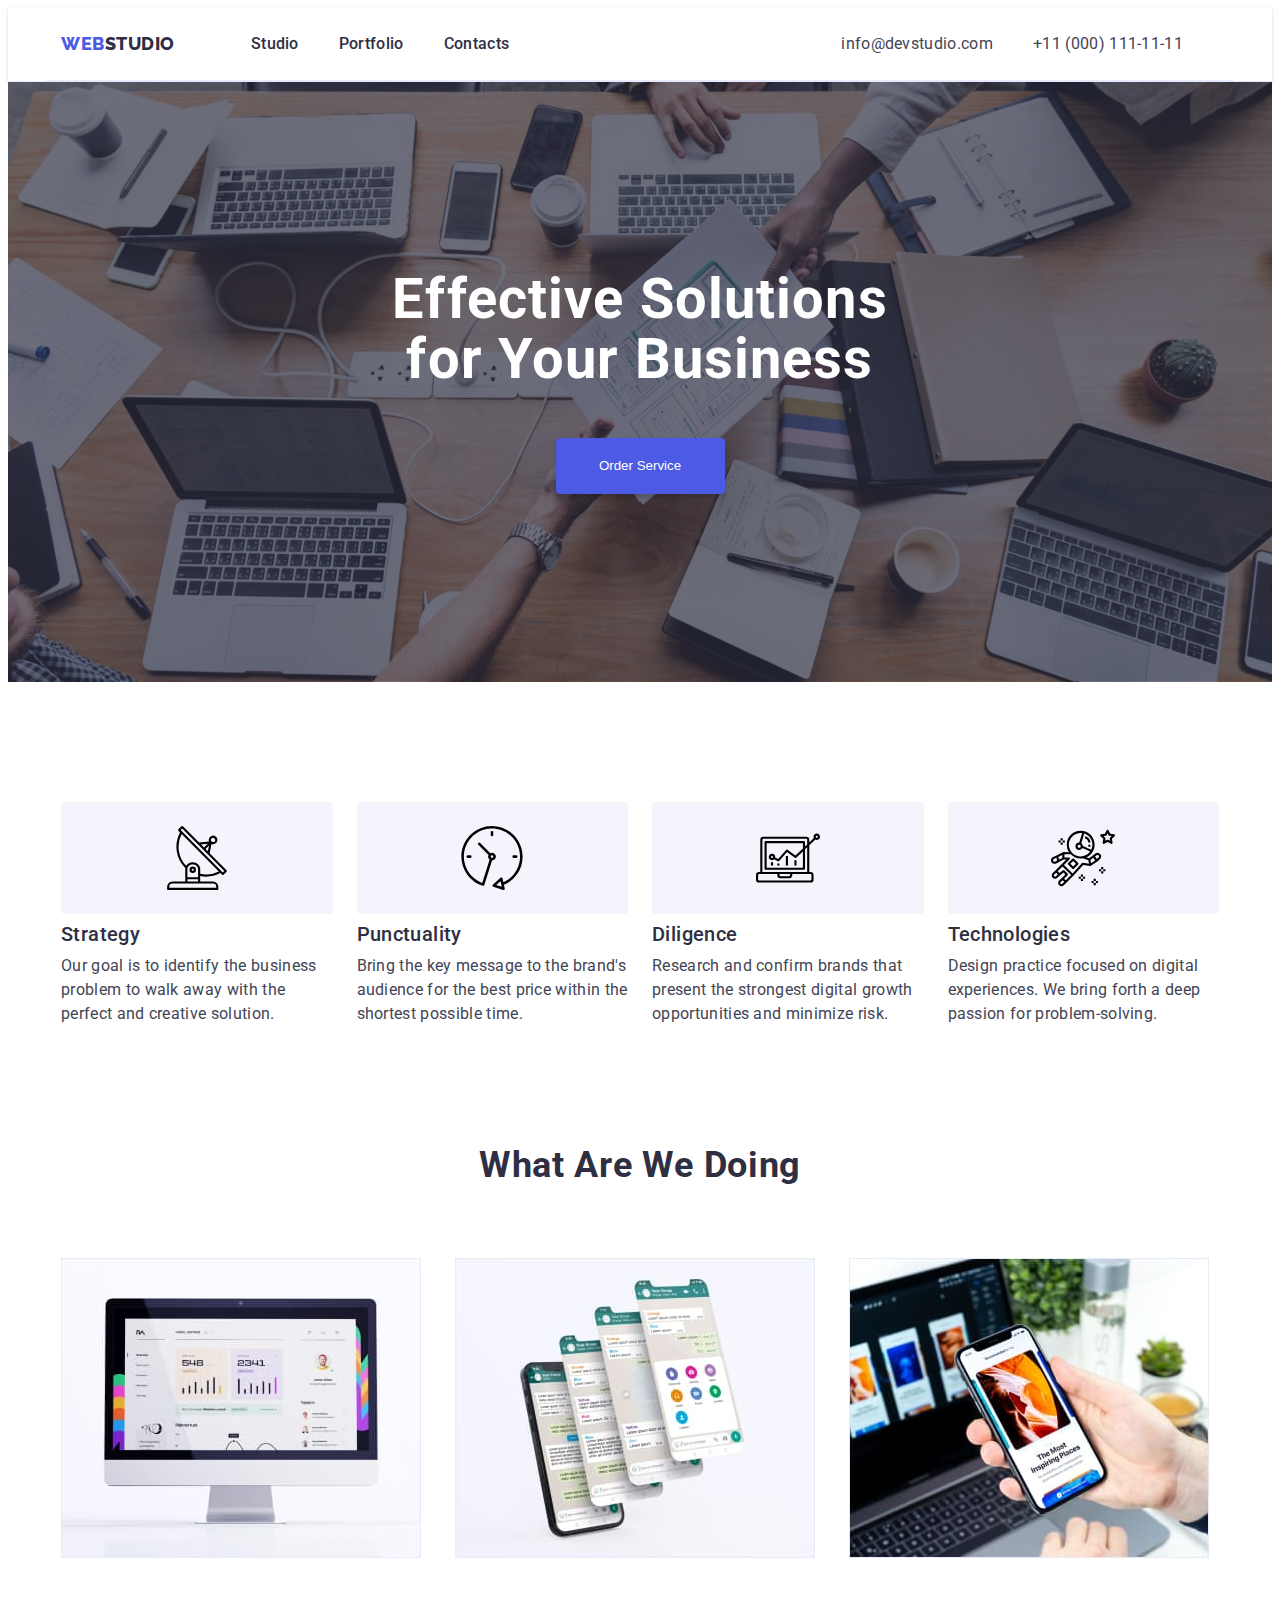
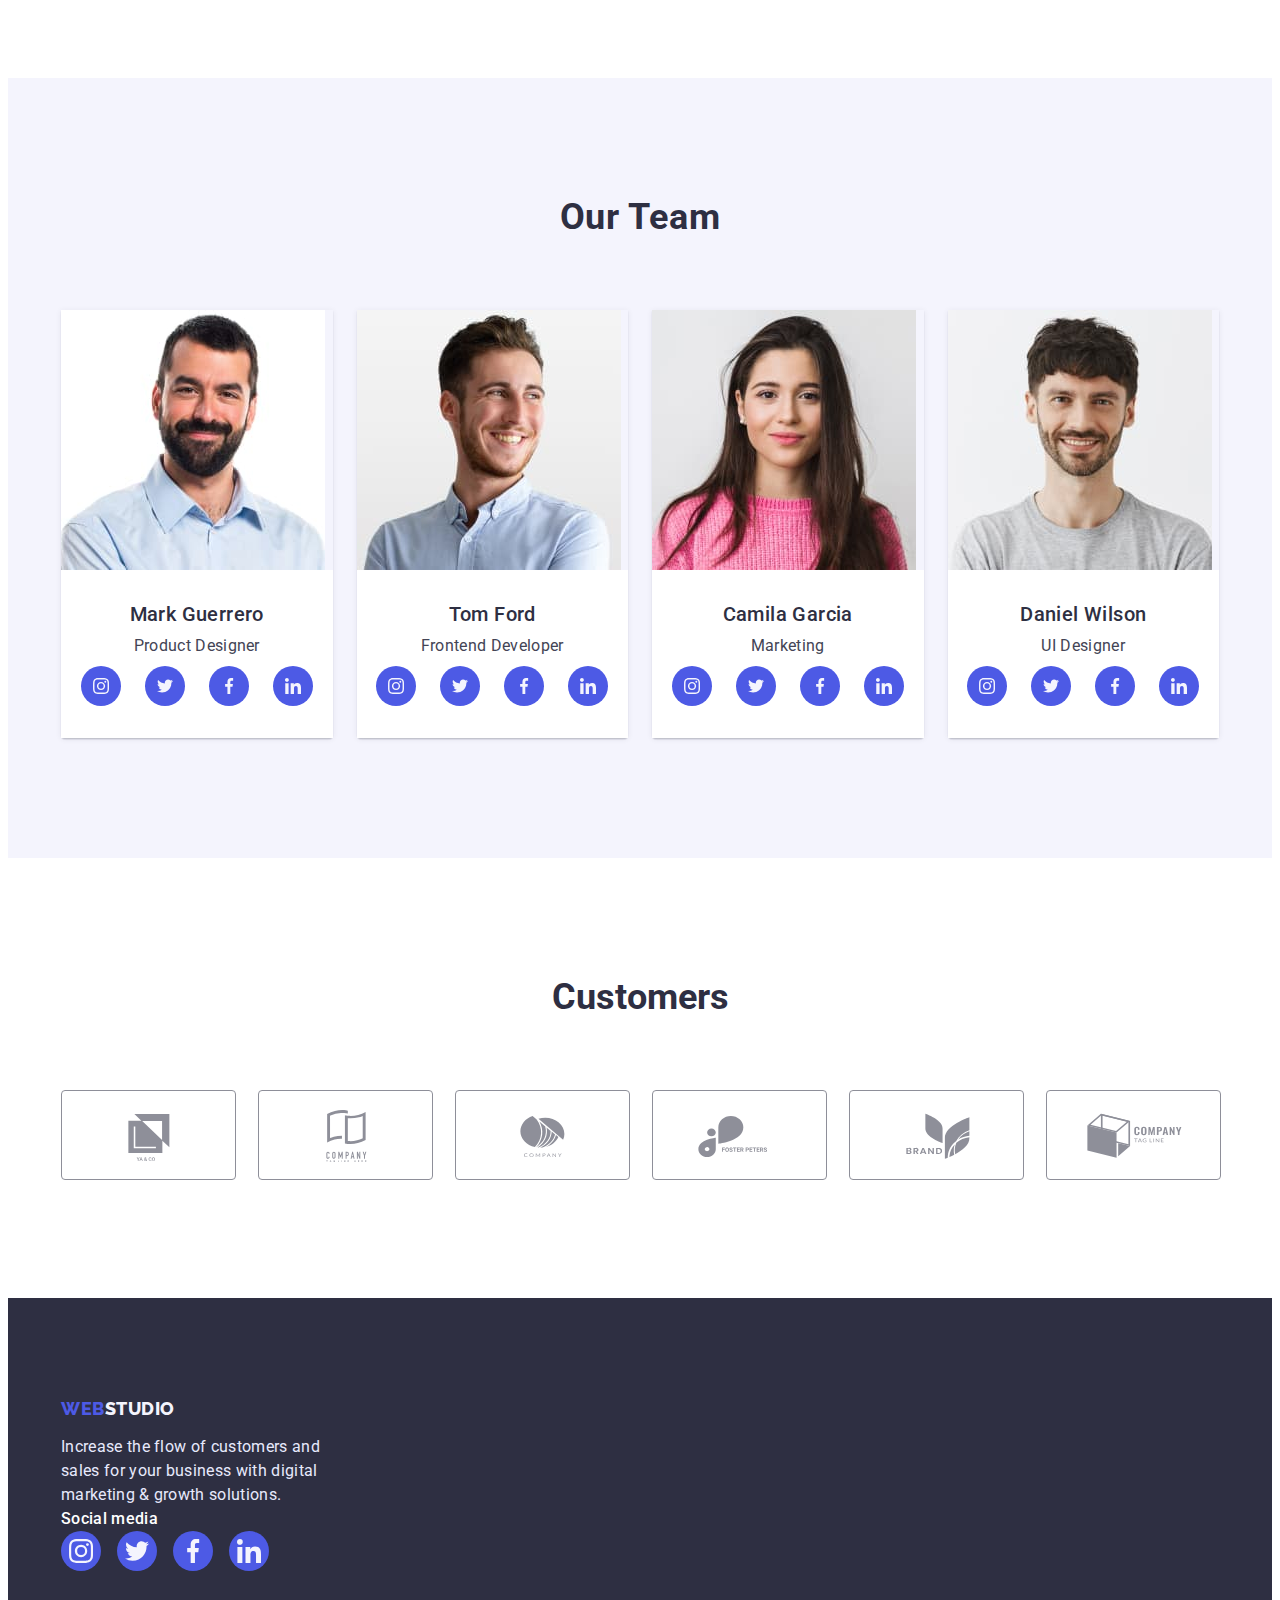
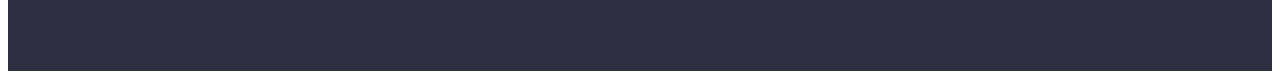
<file: index.html>
<!DOCTYPE html>
<html lang="en">
  <head>
    <meta charset="UTF-8" />
    <meta http-equiv="X-UA-Compatible" content="IE=edge" />
    <meta name="viewport" content="width=device-width, initial-scale=1.0" />
    <title>WebStudio</title>
    <link rel="preconnect" href="https://fonts.googleapis.com" />
    <link rel="preconnect" href="https://fonts.gstatic.com" crossorigin />
    <link
      href="https://fonts.googleapis.com/css2?family=Open+Sans:wght@400;600;700&family=Raleway:wght@800;900&family=Roboto:wght@400;500;700&display=swap"
      rel="stylesheet"
    />
    <link
      rel="stylesheet"
      href="https://cdnjs.cloudflare.com/ajax/libs/modern-normalize/2.0.0/modern-normalize.min.css"
      integrity="sha512-4xo8blKMVCiXpTaLzQSLSw3KFOVPWhm/TRtuPVc4WG6kUgjH6J03IBuG7JZPkcWMxJ5huwaBpOpnwYElP/m6wg=="
      crossorigin="anonymous"
      referrerpolicy="no-referrer"
    />
    <link rel="stylesheet" href="./css/styles.css" />
  </head>
  <body>
    <header class="header">
      <div class="header-container container">
        <nav class="header-navigation">
          <a href="./index.html" class="header-title link"
            >Web<span>Studio</span></a
          >
          <ul class="header-list list">
            <li class="header-item">
              <a href="./index.html" class="header-link link">Studio</a>
            </li>
            <li class="header-item">
              <a href="./portfolio.html" class="header-link link">Portfolio</a>
            </li>
            <li class="header-item">
              <a href="/" class="header-link link">Contacts</a>
            </li>
          </ul>
        </nav>
        <address class="header-address">
          <ul class="header-address-list list">
            <li class="header-item">
              <a href="mailto:info@devstudio.com" class="header-tel link"
                >info@devstudio.com</a
              >
            </li>
            <li class="header-item">
              <a href="tel:+110001111111" class="header-tel link"
                >+11 (000) 111-11-11</a
              >
            </li>
          </ul>
        </address>
      </div>
    </header>
    <main>
      <!--section 1-->
      <section class="effective">
        <div class="container">
          <h1 class="effective-title">Effective Solutions for Your Business</h1>
          <button type="button" class="effective-btn">Order Service</button>
        </div>
      </section>
      <!--/section 1-->
      <!--section features-->

      <section class="features">
        <div class="container">
          <h2 hidden class="visually-hidden">features</h2>
          <ul class="features-list list">
            <li class="features-item">
              <div class="features-picture">
                <svg class="features-icon" width="64" height="64">
                  <use href="./images/icons.svg#icon-antenna"></use>
                </svg>
              </div>
              <h3 class="features-item-title item-title">Strategy</h3>
              <p class="features-item-subtitle item-subtitle">
                Our goal is to identify the business problem to walk away with
                the perfect and creative solution.
              </p>
            </li>
            <li class="features-item">
              <div class="features-picture">
                <svg class="features-icon" width="64" height="64">
                  <use href="./images/icons.svg#icon-clock"></use>
                </svg>
              </div>
              <h3 class="features-item-title item-title">Punctuality</h3>
              <p class="features-item-subtitle item-subtitle">
                Bring the key message to the brand's audience for the best price
                within the shortest possible time.
              </p>
            </li>
            <li class="features-item">
              <div class="features-picture">
                <svg class="features-icon" width="64" height="64">
                  <use href="./images/icons.svg#icon-diagram"></use>
                </svg>
              </div>
              <h3 class="features-item-title item-title">Diligence</h3>
              <p class="features-item-subtitle item-subtitle">
                Research and confirm brands that present the strongest digital
                growth opportunities and minimize risk.
              </p>
            </li>
            <li class="features-item">
              <div class="features-picture">
                <svg class="features-icon" width="64" height="64">
                  <use href="./images/icons.svg#icon-astronaut"></use>
                </svg>
              </div>
              <h3 class="features-item-title item-title">Technologies</h3>
              <p class="features-item-subtitle item-subtitle">
                Design practice focused on digital experiences. We bring forth a
                deep passion for problem-solving.
              </p>
            </li>
          </ul>
        </div>
      </section>
      <!--/section features-->
      <!--section img-->
      <section class="img">
        <div class="container">
          <h2 class="img-title">What are we doing</h2>
          <ul class="img-list list">
            <li class="img-item">
              <img
                src="./images/img-1.jpg"
                alt="business"
                width="360"
                height="300"
              />
            </li>
            <li class="img-item">
              <img
                src="./images/img-2.jpg"
                alt="business"
                width="360"
                height="300"
              />
            </li>
            <li class="img-item">
              <img
                src="./images/img-3.jpg"
                alt="business"
                width="360"
                height="300"
              />
            </li>
          </ul>
        </div>
      </section>

      <!--/section img-->
      <!--section team-->
      <section class="team">
        <div class="container">
          <h2 class="team-title">Our Team</h2>
          <ul class="team-list list">
            <li class="team-item">
              <img
                src="./images/human-1.jpg"
                alt="people"
                width="264"
                height="260"
              />
              <div class="team-container">
                <h3 class="team-item-title item-title">Mark Guerrero</h3>
                <p class="team-item-subtitle item-subtitle">Product Designer</p>
                <ul class="socials list">
                  <li class="solcials-item">
                    <a
                      href=""
                      class="socials-link link"
                      target="_blank"
                      rel="noreferrer noopener"
                      aria-label="Instagram icon"
                    >
                      <svg class="socials-icon" width="16" height="16">
                        <use href="./images/icons.svg#icon-instagram"></use>
                      </svg>
                    </a>
                  </li>
                  <li class="solcials-item">
                    <a
                      href=""
                      class="socials-link link"
                      target="_blank"
                      rel="noreferrer noopener"
                      aria-label="Twitter icon"
                    >
                      <svg class="socials-icon" width="16" height="16">
                        <use href="./images/icons.svg#icon-twitter"></use>
                      </svg>
                    </a>
                  </li>
                  <li class="solcials-item">
                    <a
                      href=""
                      class="socials-link link"
                      target="_blank"
                      rel="noreferrer noopener"
                      aria-label="Facebook icon"
                    >
                      <svg class="socials-icon" width="16" height="16">
                        <use href="./images/icons.svg#icon-facebook"></use>
                      </svg>
                    </a>
                  </li>
                  <li class="solcials-item">
                    <a
                      href=""
                      class="socials-link link"
                      target="_blank"
                      rel="noreferrer noopener"
                      aria-label="Linkedin icon"
                    >
                      <svg class="socials-icon" width="16" height="16">
                        <use href="./images/icons.svg#icon-linkedin"></use>
                      </svg>
                    </a>
                  </li>
                </ul>
              </div>
            </li>
            <li class="team-item">
              <img
                src="./images/human-2.jpg"
                alt="people"
                width="264"
                height="260"
              />
              <div class="team-container">
                <h3 class="team-item-title item-title">Tom Ford</h3>
                <p class="team-item-subtitle item-subtitle">
                  Frontend Developer
                </p>
                <ul class="socials list">
                  <li class="solcials-item">
                    <a
                      href=""
                      class="socials-link link"
                      target="_blank"
                      rel="noreferrer noopener"
                      aria-label="Instagram icon"
                    >
                      <svg class="socials-icon" width="16" height="16">
                        <use href="./images/icons.svg#icon-instagram"></use>
                      </svg>
                    </a>
                  </li>
                  <li class="solcials-item">
                    <a
                      href=""
                      class="socials-link link"
                      target="_blank"
                      rel="noreferrer noopener"
                      aria-label="Twitter icon"
                    >
                      <svg class="socials-icon" width="16" height="16">
                        <use href="./images/icons.svg#icon-twitter"></use>
                      </svg>
                    </a>
                  </li>
                  <li class="solcials-item">
                    <a
                      href=""
                      class="socials-link link"
                      target="_blank"
                      rel="noreferrer noopener"
                      aria-label="Facebook icon"
                    >
                      <svg class="socials-icon" width="16" height="16">
                        <use href="./images/icons.svg#icon-facebook"></use>
                      </svg>
                    </a>
                  </li>
                  <li class="solcials-item">
                    <a
                      href=""
                      class="socials-link link"
                      target="_blank"
                      rel="noreferrer noopener"
                      aria-label="Linkedin icon"
                    >
                      <svg class="socials-icon" width="16" height="16">
                        <use href="./images/icons.svg#icon-linkedin"></use>
                      </svg>
                    </a>
                  </li>
                </ul>
              </div>
            </li>
            <li class="team-item">
              <img
                src="./images/human-3.jpg"
                alt="people"
                width="264"
                height="260"
              />
              <div class="team-container">
                <h3 class="team-item-title item-title">Camila Garcia</h3>
                <p class="team-item-subtitle item-subtitle">Marketing</p>
                <ul class="socials list">
                  <li class="solcials-item">
                    <a
                      href=""
                      class="socials-link link"
                      target="_blank"
                      rel="noreferrer noopener"
                      aria-label="Instagram icon"
                    >
                      <svg class="socials-icon" width="16" height="16">
                        <use href="./images/icons.svg#icon-instagram"></use>
                      </svg>
                    </a>
                  </li>
                  <li class="solcials-item">
                    <a
                      href=""
                      class="socials-link link"
                      target="_blank"
                      rel="noreferrer noopener"
                      aria-label="Twitter icon"
                    >
                      <svg class="socials-icon" width="16" height="16">
                        <use href="./images/icons.svg#icon-twitter"></use>
                      </svg>
                    </a>
                  </li>
                  <li class="solcials-item">
                    <a
                      href=""
                      class="socials-link link"
                      target="_blank"
                      rel="noreferrer noopener"
                      aria-label="Facebook icon"
                    >
                      <svg class="socials-icon" width="16" height="16">
                        <use href="./images/icons.svg#icon-facebook"></use>
                      </svg>
                    </a>
                  </li>
                  <li class="solcials-item">
                    <a
                      href=""
                      class="socials-link link"
                      target="_blank"
                      rel="noreferrer noopener"
                      aria-label="Linkedin icon"
                    >
                      <svg class="socials-icon" width="16" height="16">
                        <use href="./images/icons.svg#icon-linkedin"></use>
                      </svg>
                    </a>
                  </li>
                </ul>
              </div>
            </li>
            <li class="team-item">
              <img
                src="./images/human-4.jpg"
                alt="people"
                width="264"
                height="260"
              />
              <div class="team-container">
                <h3 class="team-item-title item-title">Daniel Wilson</h3>
                <p class="team-item-subtitle item-subtitle">UI Designer</p>
                <ul class="socials list">
                  <li class="solcials-item">
                    <a
                      href=""
                      class="socials-link link"
                      target="_blank"
                      rel="noreferrer noopener"
                      aria-label="Instagram icon"
                    >
                      <svg class="socials-icon" width="16" height="16">
                        <use href="./images/icons.svg#icon-instagram"></use>
                      </svg>
                    </a>
                  </li>
                  <li class="solcials-item">
                    <a
                      href=""
                      class="socials-link link"
                      target="_blank"
                      rel="noreferrer noopener"
                      aria-label="Twitter icon"
                    >
                      <svg class="socials-icon" width="16" height="16">
                        <use href="./images/icons.svg#icon-twitter"></use>
                      </svg>
                    </a>
                  </li>
                  <li class="solcials-item">
                    <a
                      href=""
                      class="socials-link link"
                      target="_blank"
                      rel="noreferrer noopener"
                      aria-label="Facebook icon"
                    >
                      <svg class="socials-icon" width="16" height="16">
                        <use href="./images/icons.svg#icon-facebook"></use>
                      </svg>
                    </a>
                  </li>
                  <li class="solcials-item">
                    <a
                      href=""
                      class="socials-link link"
                      target="_blank"
                      rel="noreferrer noopener"
                      aria-label="Linkedin icon"
                    >
                      <svg class="socials-icon" width="16" height="16">
                        <use href="./images/icons.svg#icon-linkedin"></use>
                      </svg>
                    </a>
                  </li>
                </ul>
              </div>
            </li>
          </ul>
        </div>
      </section>
      <!--/section team-->
      <!--/section customers-->
      <section class="customers">
        <div class="container">
          <h2 class="customers-title">Customers</h2>
          <ul class="customers-list list">
            <li class="customers-item">
              <a
                href=""
                class="customers-link link"
                target="_blank"
                rel="noreferrer noopener"
                aria-label="logo"
              >
                <svg class="customers-icon" width="104" height="56">
                  <use href="./images/icons.svg#icon-Logo"></use>
                </svg>
              </a>
            </li>
            <li class="customers-item">
              <a
                href=""
                class="customers-link link"
                target="_blank"
                rel="noreferrer noopener"
                aria-label="logo"
              >
                <svg class="customers-icon" width="104" height="56">
                  <use href="./images/icons.svg#icon-Logo-1"></use>
                </svg>
              </a>
            </li>
            <li class="customers-item">
              <a
                href=""
                class="customers-link link"
                target="_blank"
                rel="noreferrer noopener"
                aria-label="logo"
              >
                <svg class="customers-icon" width="104" height="56">
                  <use href="./images/icons.svg#icon-Logo-2"></use>
                </svg>
              </a>
            </li>
            <li class="customers-item">
              <a
                href=""
                class="customers-link link"
                target="_blank"
                rel="noreferrer noopener"
                aria-label="logo"
              >
                <svg class="customers-icon" width="104" height="56">
                  <use href="./images/icons.svg#icon-Logo-3"></use>
                </svg>
              </a>
            </li>
            <li class="customers-item">
              <a
                href=""
                class="customers-link link"
                target="_blank"
                rel="noreferrer noopener"
                aria-label="logo"
              >
                <svg class="customers-icon" width="104" height="56">
                  <use href="./images/icons.svg#icon-Logo-4"></use>
                </svg>
              </a>
            </li>
            <li class="customers-item">
              <a
                href=""
                class="customers-link link"
                target="_blank"
                rel="noreferrer noopener"
                aria-label="logo"
              >
                <svg class="customers-icon" width="104" height="56">
                  <use href="./images/icons.svg#icon-Logo-5"></use>
                </svg>
              </a>
            </li>
          </ul>
        </div>
      </section>
      <!--/section customers-->
    </main>
    <footer class="footer">
      <div class="container footer-contaner">
        <div class="footer-information">
          <a href="./index.html" class="footer-title-link link"
            >Web<span>Studio</span></a
          >
          <p class="footer-discription">
            Increase the flow of customers and sales for your business with
            digital marketing & growth solutions.
          </p>
        </div>
        <div class="footer-media">
          <p class="media-discription">Social media</p>
          <ul class="footer-list list">
            <li class="footer-item">
              <a
                href=""
                class="footer-link link"
                target="_blank"
                rel="noreferrer noopener"
                aria-label="instagram-footer"
              >
                <svg class="footer-icon" width="24" height="24">
                  <use href="./images/icons.svg#icon-instagram-footer"></use>
                </svg>
              </a>
            </li>
            <li class="footer-item">
              <a
                href=""
                class="footer-link link"
                target="_blank"
                rel="noreferrer noopener"
                aria-label="twitter-footer"
              >
                <svg class="footer-icon" width="24" height="24">
                  <use href="./images/icons.svg#icon-twitter-footer"></use>
                </svg>
              </a>
            </li>
            <li class="footer-item">
              <a
                href=""
                class="footer-link link"
                target="_blank"
                rel="noreferrer noopener"
                aria-label="facebook-footer"
              >
                <svg class="footer-icon" width="24" height="24">
                  <use href="./images/icons.svg#icon-facebook-footer"></use>
                </svg>
              </a>
            </li>
            <li class="footer-item">
              <a
                href=""
                class="footer-link link"
                target="_blank"
                rel="noreferrer noopener"
                aria-label="linkedin-footer"
              >
                <svg class="footer-icon" width="24" height="24">
                  <use href="./images/icons.svg#icon-linkedin-footer"></use>
                </svg>
              </a>
            </li>
          </ul>
        </div>
      </div>
    </footer>
  </body>
</html>
</file>
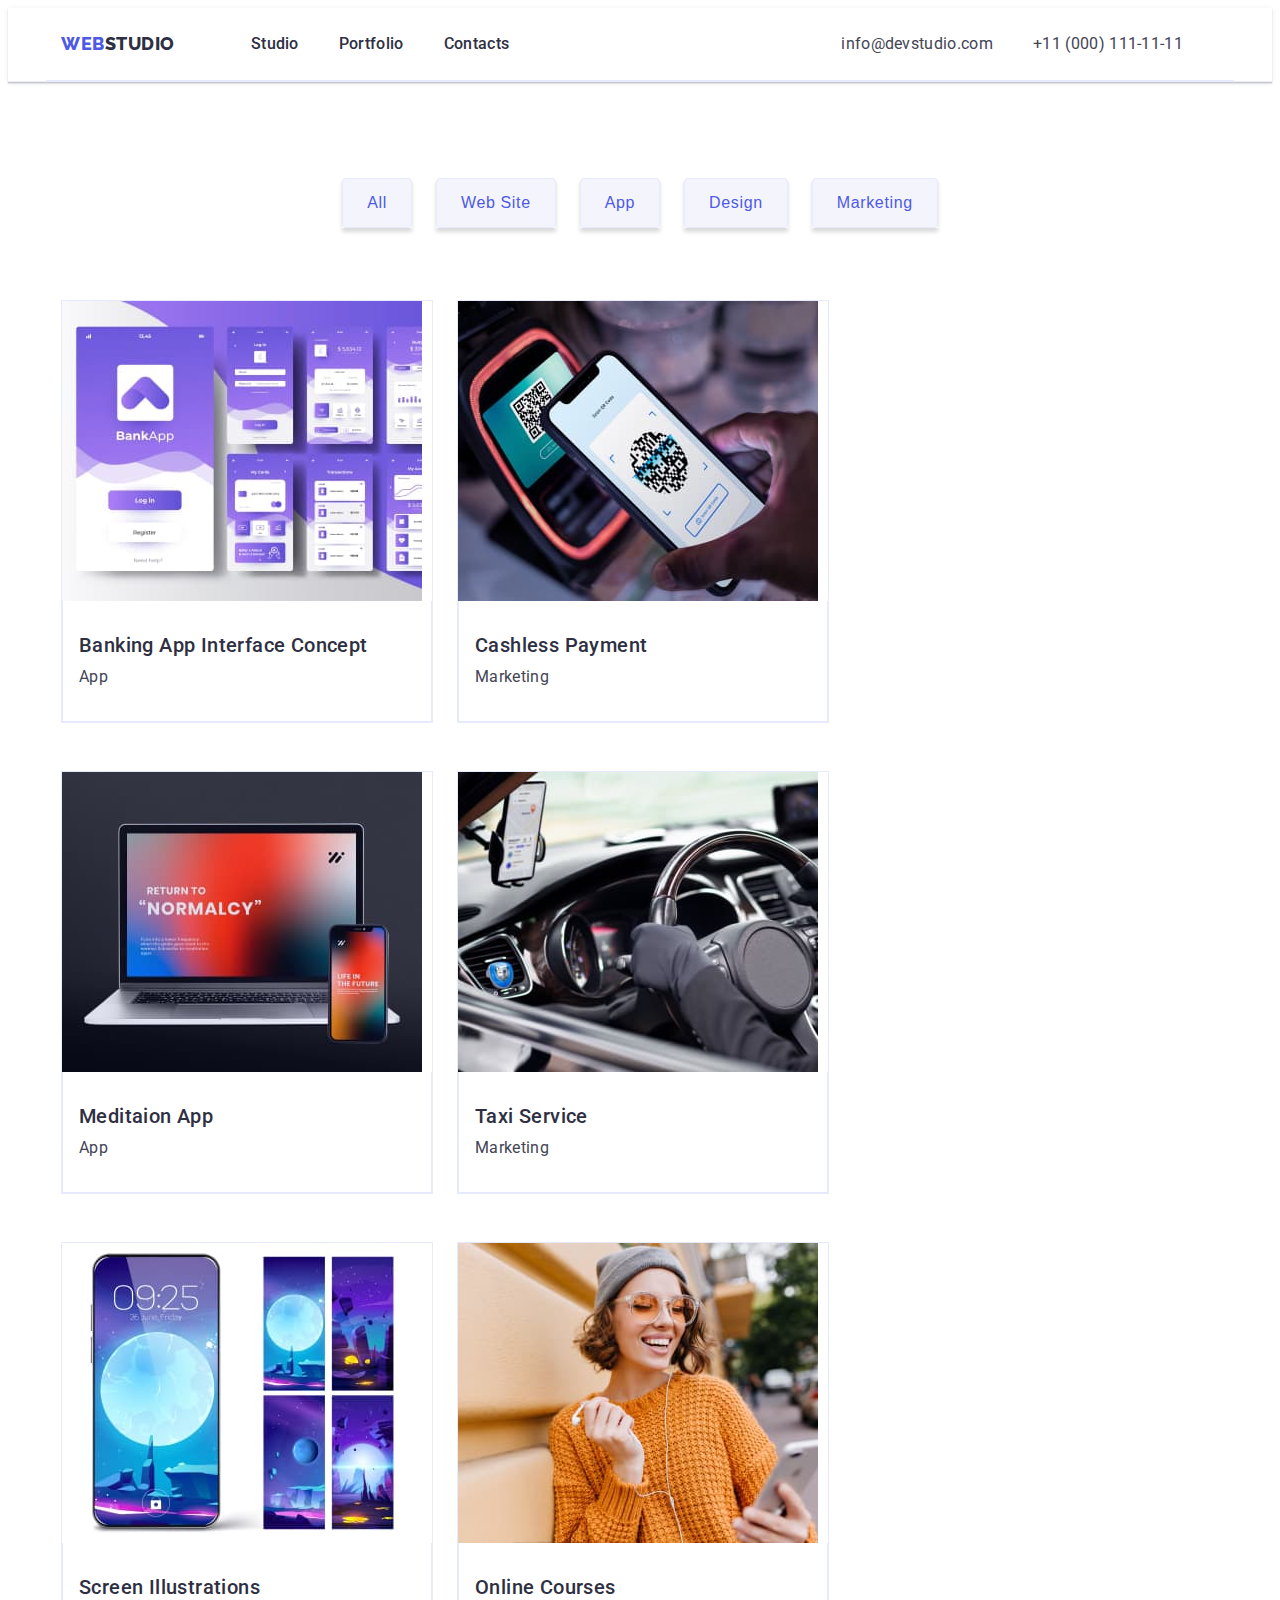
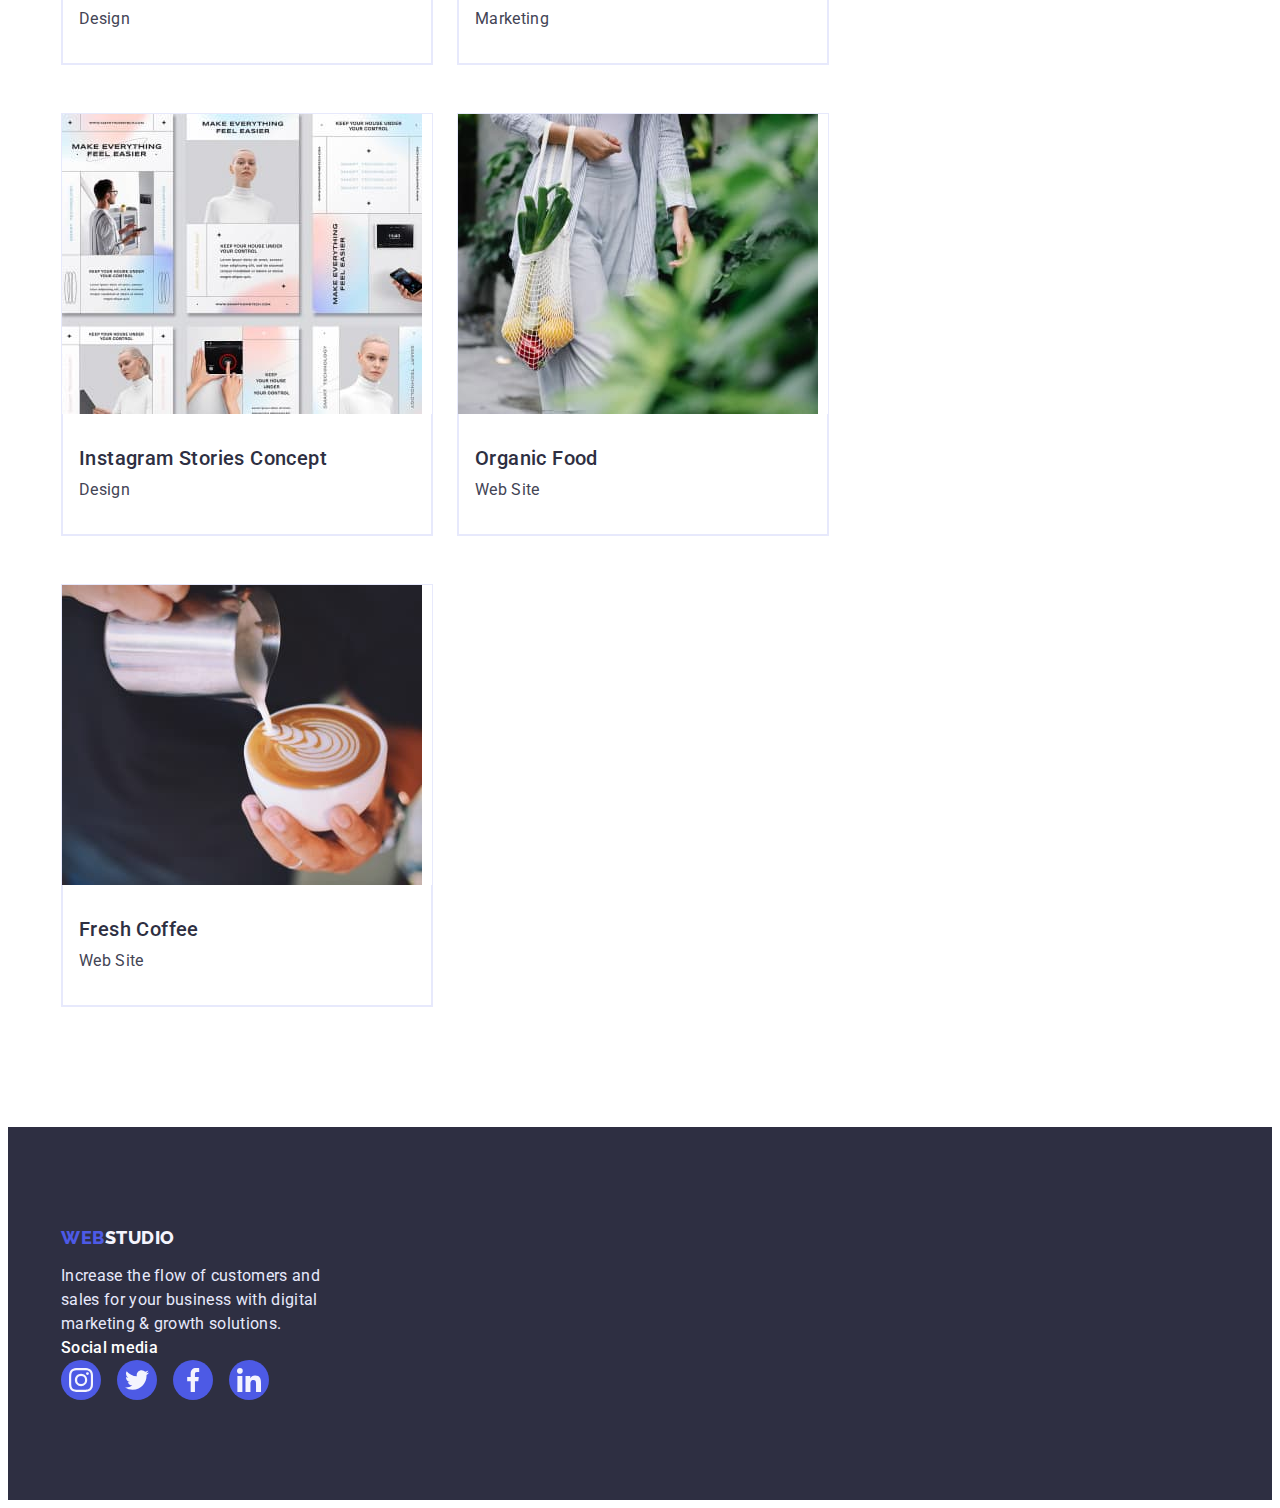
<file: portfolio.html>
<!DOCTYPE html>
<html lang="en">
  <head>
    <meta charset="UTF-8" />
    <meta http-equiv="X-UA-Compatible" content="IE=edge" />
    <meta name="viewport" content="width=device-width, initial-scale=1.0" />
    <title>Portfolio</title>
    <link rel="preconnect" href="https://fonts.googleapis.com" />
    <link rel="preconnect" href="https://fonts.gstatic.com" crossorigin />
    <link
      href="https://fonts.googleapis.com/css2?family=Open+Sans:wght@400;600;700&family=Raleway:wght@800;900&family=Roboto:wght@400;500;700&display=swap"
      rel="stylesheet"
    />
    <link
      rel="stylesheet"
      href="https://cdnjs.cloudflare.com/ajax/libs/modern-normalize/2.0.0/modern-normalize.min.css"
      integrity="sha512-4xo8blKMVCiXpTaLzQSLSw3KFOVPWhm/TRtuPVc4WG6kUgjH6J03IBuG7JZPkcWMxJ5huwaBpOpnwYElP/m6wg=="
      crossorigin="anonymous"
      referrerpolicy="no-referrer"
    />
    <link rel="stylesheet" href="./css/styles.css" />
  </head>
  <body>
    <header class="header">
      <div class="header-container container">
        <nav class="header-navigation">
          <a href="./index.html" class="header-title link"
            >Web<span>Studio</span></a
          >
          <ul class="header-list list">
            <li class="header-item">
              <a href="./index.html" class="header-link link">Studio</a>
            </li>
            <li class="header-item">
              <a href="./portfolio.html" class="header-link link">Portfolio</a>
            </li>
            <li class="header-item">
              <a href="/" class="header-link link">Contacts</a>
            </li>
          </ul>
        </nav>
        <address class="header-address">
          <ul class="header-address-list list">
            <li class="header-item">
              <a href="mailto:info@devstudio.com" class="header-tel link"
                >info@devstudio.com</a
              >
            </li>
            <li class="header-item">
              <a href="tel:+110001111111" class="header-tel link"
                >+11 (000) 111-11-11</a
              >
            </li>
          </ul>
        </address>
      </div>
    </header>
    <main>
      <section class="portfolio-section">
        <div class="container">
          <h1 hidden class="visually-hidden">SCROLLS</h1>
          <!--section Buttons-->

          <ul class="buttons-list list">
            <li class="button-item">
              <button type="button" class="button-btn btn">All</button>
            </li>
            <li class="button-item">
              <button type="button" class="button-btn btn">Web Site</button>
            </li>
            <li class="button-item">
              <button type="button" class="button-btn btn">App</button>
            </li>
            <li class="button-item">
              <button type="button" class="button-btn btn">Design</button>
            </li>
            <li class="button-item">
              <button type="button" class="button-btn btn">Marketing</button>
            </li>
          </ul>

          <!--/section Buttons-->
          <!--section img-banking-->

          <ul class="banking-list list">
            <li class="banking-item">
              <a class="app-link link" href="">
                <img
                  src="./images/img-banking.jpg"
                  alt="images"
                  width="360"
                  height="300"
                  class="img-portfolio"
                />
                <div class="list-container">
                  <h2 class="banking-item-title item-title">
                    Banking App Interface Concept
                  </h2>
                  <p class="banking-item-subtitle item-subtitle">App</p>
                </div>
              </a>
            </li>
            <li class="banking-item">
              <a class="app-link link" href="">
                <img
                  src="./images/img-cashless.jpg"
                  alt="images"
                  width="360"
                  height="300"
                  class="img-portfolio"
                />
                <div class="list-container">
                  <h2 class="banking-item-title item-title">
                    Cashless Payment
                  </h2>
                  <p class="banking-item-subtitle item-subtitle">Marketing</p>
                </div>
              </a>
            </li>
            <li class="banking-item">
              <a class="app-link link" href="">
                <img
                  src="./images/img-meditation.jpg"
                  alt="images"
                  width="360"
                  height="300"
                  class="img-portfolio"
                />
                <div class="list-container">
                  <h2 class="banking-item-title item-title">Meditaion App</h2>
                  <p class="banking-item-subtitle item-subtitle">App</p>
                </div>
              </a>
            </li>

            <!--/section img-banking-->
            <!--section img-taxi-->

            <li class="banking-item">
              <a class="app-link link" href="">
                <img
                  src="./images/img-taxi.jpg"
                  alt="images"
                  width="360"
                  height="300"
                  class="img-portfolio"
                />
                <div class="list-container">
                  <h2 class="banking-item-title item-title">Taxi Service</h2>
                  <p class="banking-item-subtitle item-subtitle">Marketing</p>
                </div>
              </a>
            </li>
            <li class="banking-item">
              <a class="app-link link" href="">
                <img
                  src="./images/img-screen.jpg"
                  alt="images"
                  width="360"
                  height="300"
                  class="img-portfolio"
                />
                <div class="list-container">
                  <h2 class="banking-item-title item-title">
                    Screen Illustrations
                  </h2>
                  <p class="banking-item-subtitle item-subtitle">Design</p>
                </div>
              </a>
            </li>
            <li class="banking-item">
              <a class="app-link link" href="">
                <img
                  src="./images/img-online.jpg"
                  alt="images"
                  width="360"
                  height="300"
                  class="img-portfolio"
                />
                <div class="list-container">
                  <h2 class="banking-item-title item-title">Online Courses</h2>
                  <p class="banking-item-subtitle item-subtitle">Marketing</p>
                </div>
              </a>
            </li>

            <!--/section img-taxi-->
            <!--section img-instagram-->

            <li class="banking-item">
              <a class="app-link link" href="">
                <img
                  src="./images/img-instagram.jpg"
                  alt="images"
                  width="360"
                  height="300"
                  class="img-portfolio"
                />
                <div class="list-container">
                  <h2 class="banking-item-title item-title">
                    Instagram Stories Concept
                  </h2>
                  <p class="banking-item-subtitle item-subtitle">Design</p>
                </div>
              </a>
            </li>
            <li class="banking-item">
              <a class="app-link link" href="">
                <img
                  src="./images/img-organic.jpg"
                  alt="images"
                  width="360"
                  height="300"
                  class="img-portfolio"
                />
                <div class="list-container">
                  <h2 class="banking-item-title item-title">Organic Food</h2>
                  <p class="banking-item-subtitle item-subtitle">Web Site</p>
                </div>
              </a>
            </li>
            <li class="banking-item">
              <a class="app-link link" href="">
                <img
                  src="./images/img-fresh.jpg"
                  alt="images"
                  width="360"
                  height="300"
                  class="img-portfolio"
                />
                <div class="list-container">
                  <h2 class="banking-item-title item-title">Fresh Coffee</h2>
                  <p class="banking-item-subtitle item-subtitle">Web Site</p>
                </div>
              </a>
            </li>
          </ul>

          <!--/section img-instagram-->
        </div>
      </section>
    </main>
    <footer class="footer">
      <div class="container footer-contaner">
        <div class="footer-information">
          <a href="./index.html" class="footer-title-link link"
            >Web<span>Studio</span></a
          >
          <p class="footer-discription">
            Increase the flow of customers and sales for your business with
            digital marketing & growth solutions.
          </p>
        </div>
        <div class="footer-media">
          <p class="media-discription">Social media</p>
          <ul class="footer-list list">
            <li class="footer-item">
              <a
                href=""
                class="footer-link link"
                target="_blank"
                rel="noreferrer noopener"
                aria-label="instagram-footer"
              >
                <svg class="footer-icon" width="24" height="24">
                  <use href="./images/icons.svg#icon-instagram-footer"></use>
                </svg>
              </a>
            </li>
            <li class="footer-item">
              <a
                href=""
                class="footer-link link"
                target="_blank"
                rel="noreferrer noopener"
                aria-label="twitter-footer"
              >
                <svg class="footer-icon" width="24" height="24">
                  <use href="./images/icons.svg#icon-twitter-footer"></use>
                </svg>
              </a>
            </li>
            <li class="footer-item">
              <a
                href=""
                class="footer-link link"
                target="_blank"
                rel="noreferrer noopener"
                aria-label="facebook-footer"
              >
                <svg class="footer-icon" width="24" height="24">
                  <use href="./images/icons.svg#icon-facebook-footer"></use>
                </svg>
              </a>
            </li>
            <li class="footer-item">
              <a
                href=""
                class="footer-link link"
                target="_blank"
                rel="noreferrer noopener"
                aria-label="linkedin-footer"
              >
                <svg class="footer-icon" width="24" height="24">
                  <use href="./images/icons.svg#icon-linkedin-footer"></use>
                </svg>
              </a>
            </li>
          </ul>
        </div>
      </div>
    </footer>
  </body>
</html>
</file>
<file: css/styles.css>
body {
  font-family: "Roboto", sans-serif;
  color: #2e2f42;
}
.container {
  margin: 0 auto;
  padding: 0 15px 0 15px;

  width: 1158px;
}

:root {
  --btn-color: #ffffff;
  --head-title-span-color: #2e2f42;
  --head-title-color: #4d5ae5;
  --head-focus-color: #404bbf;
  --tel-color: #434455;
  --footer-span-color: #f4f4fd;
  --footer-discription-color: #e7e9fc;
}
.item-title {
  font-weight: 500;
  font-size: 20px;
  line-height: 1.2;

  letter-spacing: 0.02em;
}
.item-subtitle {
  font-weight: 400;
  font-size: 16px;
  line-height: 1.5;

  letter-spacing: 0.02em;
}
h1,
h2,
h3,
h4,
h5,
h6,
p {
  margin: 0;
}
img {
  display: block;
}
button {
  cursor: pointer;
}
.list {
  list-style: none;
  padding: 0;
  margin: 0;
}
.link {
  text-decoration: none;
}
.btn {
  color: var(--btn-color);

  font-weight: 500;
  font-size: 16px;
  line-height: 1.5;

  display: flex;
  align-items: center;
  letter-spacing: 0.04em;

  cursor: pointer;
}
.visually-hidden {
  position: absolute;
  width: 1px;
  height: 1px;
  margin: -1px;
  border: 0;
  padding: 0;

  white-space: nowrap;
  clip-path: inset(100%);
  clip: rect(0 0 0 0);
  overflow: hidden;
}
/* ----------------header----------------- */
.header-container {
  display: flex;
  align-items: center;
  border-bottom: 1px solid #e7e9fc;
  width: 1158px;
}
.header {
  border-bottom: 1px solid #e7e9fc;
  box-shadow: 0px 2px 1px rgba(46, 47, 66, 0.08),
    0px 1px 1px rgba(46, 47, 66, 0.16), 0px 1px 6px rgba(46, 47, 66, 0.08);
}
.header-navigation {
  display: flex;
  align-items: center;
}
.header-title span {
  color: var(--head-title-span-color);
}
.header-list {
  padding: 24px 0;
  display: flex;
  align-items: center;
  gap: 40px;
  margin-right: 332px;
}

.header-address-list {
  display: flex;
  align-items: center;
  gap: 40px;
}

.header-title {
  font-family: "Raleway";
  font-weight: 800;

  font-size: 18px;
  line-height: 1.33;

  display: flex;
  align-items: center;

  margin-right: 76px;

  letter-spacing: 0.03em;
  text-transform: uppercase;

  /* IRIS */

  color: var(--head-title-color);
}

.header-link {
  font-family: "Roboto";
  font-style: normal;
  font-weight: 500;
  font-size: 16px;
  line-height: 1.5;

  letter-spacing: 0.02em;

  color: var(--head-title-span-color);
  display: block;
}
.header-link:hover,
.header-link:focus {
  color: var(--head-focus-color);
}
.header-item {
}
.header-address {
  display: flex;
  font-style: normal;
  align-items: center;
}
.header-tel:hover,
.header-tel:focus {
  color: var(--head-focus-color);
}
.header-tel {
  font-family: "Roboto";
  font-weight: 400;
  font-size: 16px;
  line-height: 1.5;

  letter-spacing: 0.02em;

  color: var(--tel-color);
  display: flex;
}

/* ----------------effective----------------- */

.effective {
  background-color: #2e2f42;
  background-repeat: no-repeat;
  background-position: center;
  background-size: cover;
  margin: 0 auto;
  padding: 188px 0;
  background-image: linear-gradient(
      rgba(46, 47, 66, 0.7),
      rgba(46, 47, 66, 0.7)
    ),
    url(../images/people-office.jpg);

  max-width: 1440px;
}

.effective-title {
  font-weight: 700;
  font-size: 56px;
  line-height: 1.07;
  /* or 107% */

  letter-spacing: 0.02em;
  display: block;

  margin: auto;
  margin-bottom: 48px;

  color: var(--btn-color);
  max-width: 496px;
  text-align: center;
}
.effective-btn {
  color: var(--btn-color);
  background-color: var(--head-title-color);
  display: block;
  flex-direction: row;
  align-items: flex-start;
  padding: 16px 32px;
  gap: 10px;
  text-align: center;

  box-shadow: 0px 4px 4px rgba(0, 0, 0, 0.15);
  border-radius: 4px;
  margin-left: auto;
  margin-right: auto;
  min-width: 169px;
  height: 56px;
  border: none;
}
.effective-btn:hover,
.effective-btn:focus {
  background-color: var(--head-focus-color);
}
/* ----------------features----------------- */

.features {
  padding: 120px 0;
}
.features-list {
  display: flex;
  gap: 24px;
}
.features-item {
  width: calc((100% - 72px) / 4);
}
.features-item-title {
  color: var(--head-title-span-color);
  margin-bottom: 8px;
}
.features-item-subtitle {
  color: var(--tel-color);
  align-items: center;
}
.features-picture {
  display: flex;
  align-items: center;
  justify-content: center;
  background: #f4f4fd;
  height: 112px;
  border-radius: 4px;
  margin-bottom: 8px;
}
.features-svg {
}
.features-icon {
}
/* ----------------img----------------- */
.img {
  padding-bottom: 120px;
}
.img-title {
  font-weight: 700;
  font-size: 36px;
  line-height: 1.11;

  text-align: center;
  letter-spacing: 0.02em;
  text-transform: capitalize;

  color: var(--head-title-span-color);
  margin-bottom: 72px;
}
.img-list {
  display: flex;
  gap: 24px;
}

.img-item {
  flex-basis: calc((100% - 48px) / 3);
}
/* ----------------team----------------- */
.team {
  background-color: var(--footer-span-color);
  padding: 120px 0;
}
.team-title {
  font-weight: 700;
  font-size: 36px;
  line-height: 1.11;
  /* identical to box height, or 111% */

  text-align: center;
  letter-spacing: 0.02em;
  text-transform: capitalize;

  /* NAVY BLUE */

  color: var(--head-title-span-color);
  margin-bottom: 72px;
}
.team-list {
  display: flex;
  gap: 24px;
  border-radius: 0px 0px 4px 4px;
}

.team-item {
  width: calc((100% - 72px) / 4);
  border-radius: 0px 0px 4px 4px;
  box-shadow: 0px 1px 6px rgba(46, 47, 66, 0.08),
    0px 1px 1px rgba(46, 47, 66, 0.16), 0px 2px 1px rgba(46, 47, 66, 0.08);
}
.team-item-title {
  color: var(--head-title-span-color);
  margin-bottom: 8px;
}
.team-item-subtitle {
  color: var(--tel-color);
  text-align: center;
  margin-bottom: 8px;
}
.team-container {
  background: #ffffff;
  padding: 32px 16px;
  text-align: center;
}

.socials {
  display: flex;
  align-items: center;
  justify-content: center;
  gap: 24px;
}
.list {
}
.solcials-item {
}
.socials-link {
  display: flex;
  align-items: center;
  justify-content: center;
  width: 40px;
  height: 40px;
  background-color: #4d5ae5;
  border-radius: 50%;
}

.socials-icon {
  fill: #f4f4fd;
}
.socials-link:hover,
.socials-link:focus {
  background-color: #404bbf;
}

/* ----------------footer----------------- */
.footer {
  background-color: var(--head-title-span-color);
  padding: 100px 0;
}
.footer-title-link {
  font-family: "Raleway";
  font-style: normal;
  font-weight: 800;
  font-size: 18px;
  line-height: 1.17;
  /* identical to box height */

  display: inline-block;
  align-items: center;
  letter-spacing: 0.03em;
  text-transform: uppercase;

  /* IRIS */

  color: var(--head-title-color);
  margin-bottom: 16px;
}
.footer-title-link span {
  color: var(--footer-span-color);
}

.footer-discription {
  font-weight: 400;
  font-size: 16px;
  line-height: 1.5;
  /* or 150% */

  letter-spacing: 0.02em;

  /* CORNFLOWER */

  color: var(--footer-discription-color);
  display: inline-block;

  display: flex;

  max-width: 264px;
}
.footer-container {
  align-items: baseline;
}
.footer-information {
}
.footer-information {
  margin-right: 120px;
}
.footer-media {
}
.media-discription {
  font-weight: 500;
  font-size: 16px;
  line-height: 1.5;
  letter-spacing: 0.02em;
  color: #ffffff;
}
.footer-list {
  display: flex;
  gap: 16px;
}
.footer-item {
  width: 40px;
  height: 40px;
  fill: #f4f4fd;
}

.footer-icon {
}
.footer-link {
  width: 100%;
  height: 100%;
  background-color: #4d5ae5;
  border-radius: 50%;
  display: flex;
  align-items: center;
  justify-content: center;
}
.footer-link:hover,
.footer-link:focus {
  background-color: #31d0aa;
}
/* ----------------customers----------------- */
.customers {
  padding: 120px 0;
}
.customers-title {
  font-size: 36px;
  line-height: 1.11;
  color: #2e2f42;
  margin-bottom: 72px;
  justify-content: center;
  display: flex;
}
.customers-list {
  display: flex;
  gap: 24px;
}

.customers-item {
  width: calc((100% - 120px) / 6);
  height: 88px;
}
.customers-link {
  width: 100%;
  height: 100%;
  border: 1px solid #8e8f99;
  border-radius: 4px;
  display: flex;
  align-items: center;
  justify-content: center;
  color: #8e8f99;
}
.customers-link:hover,
.customers-link:focus {
  border-color: #404bbf;
  color: #404bbf;
}
.customers-icon {
  fill: currentColor;
}
.customers-icon:hover,
.customers-icon:focus {
  border-color: #404bbf;
  color: #404bbf;
}
/* ----------------PORTFOLIO!!!!!!------------------------------------------------------------------------------------ */
/* ----------------buttons----------------- */
.portfolio-section {
  padding-top: 96px;
  padding-bottom: 120px;
}

.buttons-list {
  display: flex;
  gap: 24px;
  margin-bottom: 72px;

  justify-content: center;
}

.button-item {
  box-shadow: 0px 4px 4px rgba(0, 0, 0, 0.15);
}
.button-btn {
  color: var(--head-title-color);
  background-color: var(--footer-span-color);
  border: 1px solid #e7e9fc;
  border-radius: 4px;
  padding: 12px 24px;
}

.button-btn:hover,
.button-btn:focus {
  background: var(--head-focus-color);
  color: var(--btn-color);
  border: 1px solid transparent;
  box-shadow: 0px 3px 1px rgba(0, 0, 0, 0.1), 0px 2px 1px rgba(0, 0, 0, 0.08),
    0px 2px 2px rgba(0, 0, 0, 0.12);
}
/* ----------------banking----------------- */
.img-portfolio {
  background: linear-gradient(
    0deg,
    rgba(77, 90, 229, 0.1),
    rgba(77, 90, 229, 0.1)
  );
}

.banking-list {
  display: flex;
  column-gap: 24px;
  row-gap: 48px;

  flex-wrap: wrap;
}

.banking-item {
  background: #ffffff;
  /* CORNFLOWER */

  border: 1px solid #e7e9fc;
  width: calc((100% - 2 * 24px) / 3);
}
.banking-item-title {
  color: var(--head-title-span-color);
  margin-bottom: 8px;
}
.banking-item-subtitle {
  color: var(--tel-color);
}
.list-container {
  padding: 32px 16px;
  border: 1px solid #e7e9fc;
  border-top: none;
}
.app-link {
  display: block;
}
.app-link:hover,
.app-link:focus {
  box-shadow: 0px 1px 6px rgba(46, 47, 66, 0.08),
    0px 1px 1px rgba(46, 47, 66, 0.16), 0px 2px 1px rgba(46, 47, 66, 0.08);
}

/* ----------------taxi----------------- */

/* ----------------instagram----------------- */
</file>
